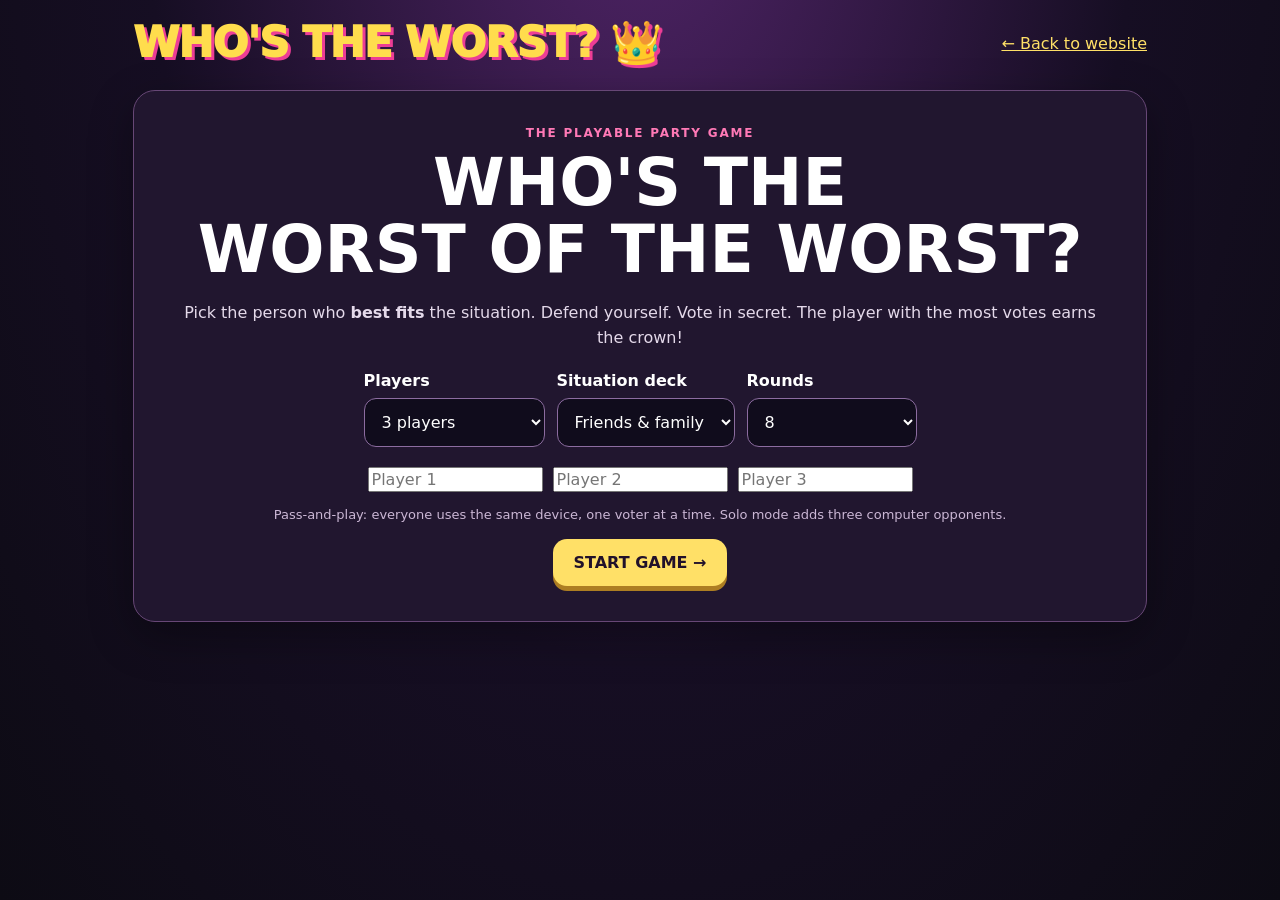
<file: play.html>
<!doctype html>
<html lang="en"><head><meta charset="utf-8"><meta name="viewport" content="width=device-width,initial-scale=1"><meta name="theme-color" content="#151020"><title>Who's the Worst? | Play Online</title><style>
:root{font-family:system-ui,-apple-system,Segoe UI,sans-serif;color:#fff;background:#120e1c}*{box-sizing:border-box}body{margin:0;background:radial-gradient(ellipse at 50% -20%,#53256b 0%,#160e23 55%,#0d0b14 100%);min-height:100vh}main{max-width:1050px;margin:auto;padding:22px 18px 70px}header{display:flex;justify-content:space-between;align-items:center;gap:16px;flex-wrap:wrap}.logo{font-weight:1000;font-size:clamp(24px,4vw,42px);line-height:1;color:#ffdd4d;text-shadow:3px 3px #ed3d95;letter-spacing:-1px}a{color:#ffe067}button,input,select{font:inherit}button{border:0;border-radius:14px;padding:14px 20px;font-weight:850;cursor:pointer;background:#ffe067;color:#21112a;box-shadow:0 5px 0 #ad7e22}button:hover{filter:brightness(1.08)}button:disabled{opacity:.45;cursor:not-allowed}button.secondary{background:#39264f;color:#fff;box-shadow:0 5px 0 #1c132a}button.pink{background:#ff65a5;box-shadow:0 5px 0 #a32c5e}button:focus-visible,input:focus-visible,select:focus-visible{outline:3px solid #ffdf5a;outline-offset:3px}.panel{background:#21162f;border:1px solid #674776;border-radius:22px;padding:clamp(20px,4vw,35px);margin-top:26px;box-shadow:0 15px 45px #0005}.center{text-align:center}.kicker{color:#ff79b6;font-weight:900;letter-spacing:.15em;text-transform:uppercase;font-size:12px}h1{font-size:clamp(35px,6vw,65px);line-height:1.03;margin:10px 0}h2{font-size:clamp(24px,4vw,40px);margin:10px 0}p{line-height:1.6;color:#e4d9ea}.controls{display:flex;gap:12px;justify-content:center;align-items:center;flex-wrap:wrap;margin:20px 0}.field{display:grid;gap:8px;text-align:left}.field label{font-weight:800}.field input,.field select{padding:13px;background:#100c1c;color:white;border:1px solid #8c6ca0;border-radius:12px;min-width:170px}.names{display:flex;gap:10px;flex-wrap:wrap;justify-content:center}.names input{max-width:175px}.card{max-width:520px;margin:22px auto;background:#ffdc56;color:#1a1020;border:10px solid #ff7a32;border-radius:22px;min-height:260px;display:flex;flex-direction:column;justify-content:space-between;padding:24px;transform:rotate(-1deg);box-shadow:12px 15px 0 #08050b}.card.kids{border-color:#53cce9;background:#fff080}.card .tag{font-size:12px;font-weight:950;letter-spacing:.2em}.card .question{font-weight:1000;font-size:clamp(28px,5vw,44px);line-height:1.13;text-transform:uppercase}.card .foot{font-size:12px;font-weight:900}.hidden{display:none!important}.players{display:grid;grid-template-columns:repeat(auto-fit,minmax(140px,1fr));gap:12px;margin:20px 0}.player{padding:15px;background:#352345;border:2px solid #68477b;border-radius:16px;text-align:center}.player strong{display:block;font-size:18px;overflow-wrap:anywhere}.player small{color:#f4c5df}.player b{font-size:28px;color:#ffdf5a}.vote-grid{display:grid;grid-template-columns:repeat(auto-fit,minmax(140px,1fr));gap:12px;margin:22px 0}.vote-grid button{min-height:90px;background:#ffdf64}.status{font-weight:800;color:#ffdd66}.results{margin:20px auto;max-width:650px}.result{display:flex;align-items:center;justify-content:space-between;gap:12px;padding:13px;border-bottom:1px solid #634974}.winner{font-size:clamp(30px,6vw,58px);font-weight:1000;color:#ffdf5a}.hint{font-size:13px;color:#cbb7d5}.bar{height:9px;background:#3a284b;border-radius:30px;overflow:hidden}.bar span{display:block;height:100%;background:#ff72a8}.rules{font-size:14px;max-width:700px;margin:10px auto}#toast{min-height:24px;color:#ffdb69;font-weight:800}@media(max-width:550px){main{padding:14px 12px 50px}.panel{margin-top:16px}.card{min-height:220px;padding:16px}.vote-grid{grid-template-columns:1fr 1fr}.names input{max-width:100%}}
</style></head><body><main><header><div class="logo">WHO'S THE WORST? 👑</div><a href="./index.html#play-online">← Back to website</a></header>
<section id="setup" class="panel center"><div class="kicker">The playable party game</div><h1>WHO'S THE<br>WORST OF THE WORST?</h1><p>Pick the person who <strong>best fits</strong> the situation. Defend yourself. Vote in secret. The player with the most votes earns the crown!</p><div class="controls"><div class="field"><label for="count">Players</label><select id="count"><option value="1">1 (vs. computer)</option><option value="2">2 players</option><option value="3" selected>3 players</option><option value="4">4 players</option><option value="5">5 players</option></select></div><div class="field"><label for="deck">Situation deck</label><select id="deck"><option value="adult">Friends & family</option><option value="kids">Kids & family</option></select></div><div class="field"><label for="rounds">Rounds</label><select id="rounds"><option value="5">5</option><option value="8" selected>8</option><option value="12">12</option></select></div></div><div id="names" class="names"></div><p class="hint">Pass-and-play: everyone uses the same device, one voter at a time. Solo mode adds three computer opponents.</p><button id="start">START GAME →</button></section>
<section id="game" class="panel center hidden"><div class="kicker" id="roundLabel">ROUND 1</div><h2>BEST FIT = CROWNED THE WORST!</h2><div class="card" id="card"><div class="tag">SITUATION CARD · WHO'S THE WORST?</div><div class="question" id="question"></div><div class="foot">MAKE YOUR CASE · VOTE FOR THE BEST FIT</div></div><p class="rules">Read the card aloud. Debate who fits best. Each player secretly votes for someone else. The person with the most votes by the end is crowned the Worst of the Worst.</p><div class="players" id="scoreboard"></div><div id="ready"><p class="status">Ready to vote?</p><button id="beginVote">START SECRET VOTING</button></div><div id="handoff" class="hidden"><p class="status" id="handoffText"></p><p>Pass the device to the named voter. Don't peek!</p><button id="revealVote">I'M READY TO VOTE</button></div><div id="voting" class="hidden"><p class="status" id="voterText"></p><div id="choices" class="vote-grid"></div></div><div id="roundResult" class="hidden"><h2>VOTES ARE IN!</h2><div class="results" id="voteResults"></div><button id="next">NEXT ROUND →</button></div><div id="toast" role="status" aria-live="polite"></div></section>
<section id="final" class="panel center hidden"><div class="kicker">The verdict is in</div><h1>THE WORST OF THE WORST 👑</h1><div id="champion" class="winner"></div><p id="finalMessage"></p><div class="results" id="finalResults"></div><div class="controls"><button id="again">PLAY AGAIN</button><button class="secondary" id="change">CHANGE PLAYERS</button></div></section>
</main><script>
(()=>{'use strict';
const decks={
adult:["Who's the worst driver?","Who's the worst coworker?","Who's the worst with hygiene?","Who's most likely to be late to their own party?","Who's the worst at keeping a secret?","Who's most likely to lose their phone?","Who's the worst at answering texts?","Who's most likely to blame the dog?","Who's the worst at giving directions?","Who's most likely to fall asleep during a movie?","Who's the worst at cooking dinner?","Who's most likely to spend too much money on snacks?","Who's the worst at remembering birthdays?","Who's most likely to accidentally send a text to the wrong person?","Who's the worst at admitting they're wrong?","Who's most likely to forget where they parked?","Who's the worst at following instructions?","Who's most likely to turn a small story into a long one?","Who's the worst at sharing the remote?","Who's most likely to laugh at the wrong moment?"],
kids:["Who is the worst driver?","Who's the worst to take on a road trip?","Who's most likely to forget their backpack?","Who's the worst at cleaning their room?","Who's most likely to eat the last cookie?","Who's the worst at getting out of bed?","Who's most likely to lose a game piece?","Who's the worst at keeping a straight face?","Who's most likely to get distracted by a puppy?","Who's the worst at packing for a trip?","Who's most likely to forget their lunch?","Who's the worst at choosing a movie?","Who's most likely to sing the loudest in the car?","Who's the worst at remembering where they put their shoes?","Who's most likely to spill popcorn?","Who's the worst at staying quiet during a movie?","Who's most likely to make everyone laugh?","Who's the worst at waiting their turn?","Who's most likely to leave toys everywhere?","Who's the worst at following a map?"]};
const $=id=>document.getElementById(id);let state=null;
function show(id){['setup','game','final'].forEach(x=>$(x).classList.toggle('hidden',x!==id))}
function names(){const n=+$('count').value;$('names').replaceChildren();for(let i=0;i<n;i++){const input=document.createElement('input');input.id='name'+i;input.maxLength=22;input.placeholder=n===1?'Your name':'Player '+(i+1);input.setAttribute('aria-label','Player '+(i+1)+' name');$('names').append(input)}}
function shuffle(arr){const a=[...arr];for(let i=a.length-1;i>0;i--){const j=Math.floor(Math.random()*(i+1));[a[i],a[j]]=[a[j],a[i]]}return a}
function safeName(x,i){return x.trim()||'Player '+(i+1)}
function start(){const count=+$('count').value;const players=Array.from({length:count},(_,i)=>({name:safeName($('name'+i).value,i),score:0,bot:false}));if(count===1){['Sam','Alex','Jordan'].forEach(name=>players.push({name,score:0,bot:true}))}state={players,round:0,max:+$('rounds').value,deck:$('deck').value,cards:shuffle(decks[$('deck').value]),voters:[],votes:[],at:0};show('game');newRound()}
function scoreboard(){$('scoreboard').replaceChildren();state.players.forEach(p=>{const d=document.createElement('div');d.className='player';const name=document.createElement('strong');name.textContent=p.name+(p.bot?' 🤖':'');const score=document.createElement('b');score.textContent=p.score;const sub=document.createElement('small');sub.textContent='total votes';d.append(name,score,sub);$('scoreboard').append(d)})}
function newRound(){state.round++;state.votes=[];state.at=0;state.voters=state.players.map((_,i)=>i).filter(i=>!state.players[i].bot);$('roundLabel').textContent='ROUND '+state.round+' OF '+state.max;$('question').textContent=state.cards[(state.round-1)%state.cards.length];$('card').classList.toggle('kids',state.deck==='kids');scoreboard();['ready','handoff','voting','roundResult'].forEach(id=>$(id).classList.toggle('hidden',id!=='ready'));$('toast').textContent=''}
function begin(){if(state.players.some(p=>p.bot)){state.players.forEach((p,i)=>{if(p.bot){const candidates=state.players.map((_,j)=>j).filter(j=>j!==i);state.votes.push(candidates[Math.floor(Math.random()*candidates.length)])}})}handoff()}
function handoff(){ $('voting').classList.add('hidden');$('ready').classList.add('hidden');if(state.at>=state.voters.length){finishRound();return}const p=state.players[state.voters[state.at]];$('handoffText').textContent=p.name+', your turn to vote';$('handoff').classList.remove('hidden')}
function reveal(){const voter=state.voters[state.at];$('handoff').classList.add('hidden');$('voting').classList.remove('hidden');$('voterText').textContent='Who best fits the card, '+state.players[voter].name+'?';$('choices').replaceChildren();state.players.forEach((p,i)=>{if(i===voter)return;const b=document.createElement('button');b.textContent=p.name+(p.bot?' 🤖':'');b.addEventListener('click',()=>{state.votes.push(i);state.at++;handoff()});$('choices').append(b)})}
function finishRound(){const counts=state.players.map(()=>0);state.votes.forEach(i=>counts[i]++);counts.forEach((n,i)=>state.players[i].score+=n);$('voteResults').replaceChildren();state.players.forEach((p,i)=>{const row=document.createElement('div');row.className='result';const label=document.createElement('strong');label.textContent=p.name;const val=document.createElement('span');val.textContent=counts[i]+' vote'+(counts[i]===1?'':'s');row.append(label,val);$('voteResults').append(row)});scoreboard();$('roundResult').classList.remove('hidden');$('next').textContent=state.round>=state.max?'SEE THE CROWN 👑':'NEXT ROUND →'}
function end(){show('final');const high=Math.max(...state.players.map(p=>p.score));const winners=state.players.filter(p=>p.score===high);$('champion').textContent=winners.map(p=>p.name).join(' & ');$('finalMessage').textContent=winners.length>1?'It\'s a tie! You share the crown with '+high+' votes each.':'Crowned with '+high+' votes. Who\'s the worst of the worst?';$('finalResults').replaceChildren();[...state.players].sort((a,b)=>b.score-a.score).forEach(p=>{const row=document.createElement('div');row.className='result';const n=document.createElement('strong');n.textContent=p.name;const s=document.createElement('span');s.textContent=p.score+' votes';row.append(n,s);$('finalResults').append(row)})}
$('count').addEventListener('change',names);$('start').addEventListener('click',start);$('beginVote').addEventListener('click',begin);$('revealVote').addEventListener('click',reveal);$('next').addEventListener('click',()=>state.round>=state.max?end():newRound());$('again').addEventListener('click',()=>{state.players.forEach(p=>p.score=0);state.round=0;state.cards=shuffle(decks[state.deck]);show('game');newRound()});$('change').addEventListener('click',()=>show('setup'));names();
})();
</script></body></html>
</file>
